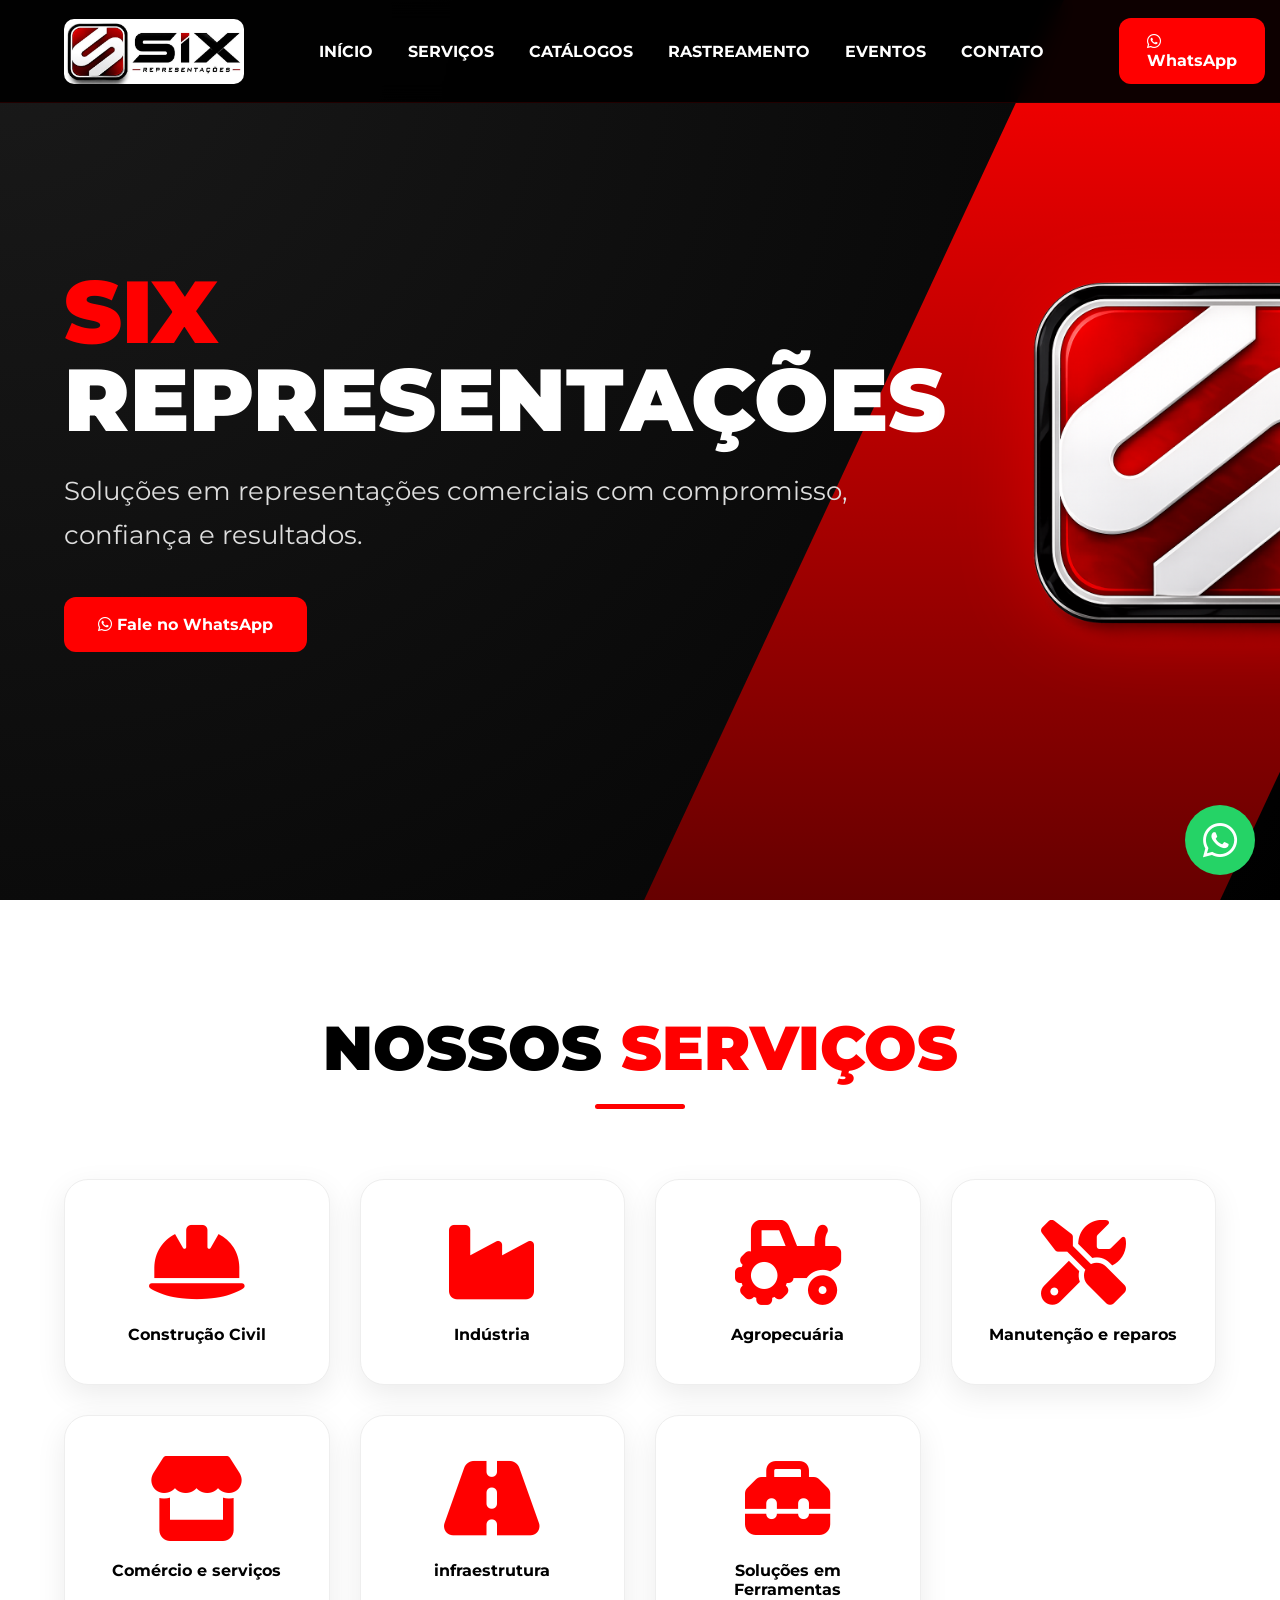
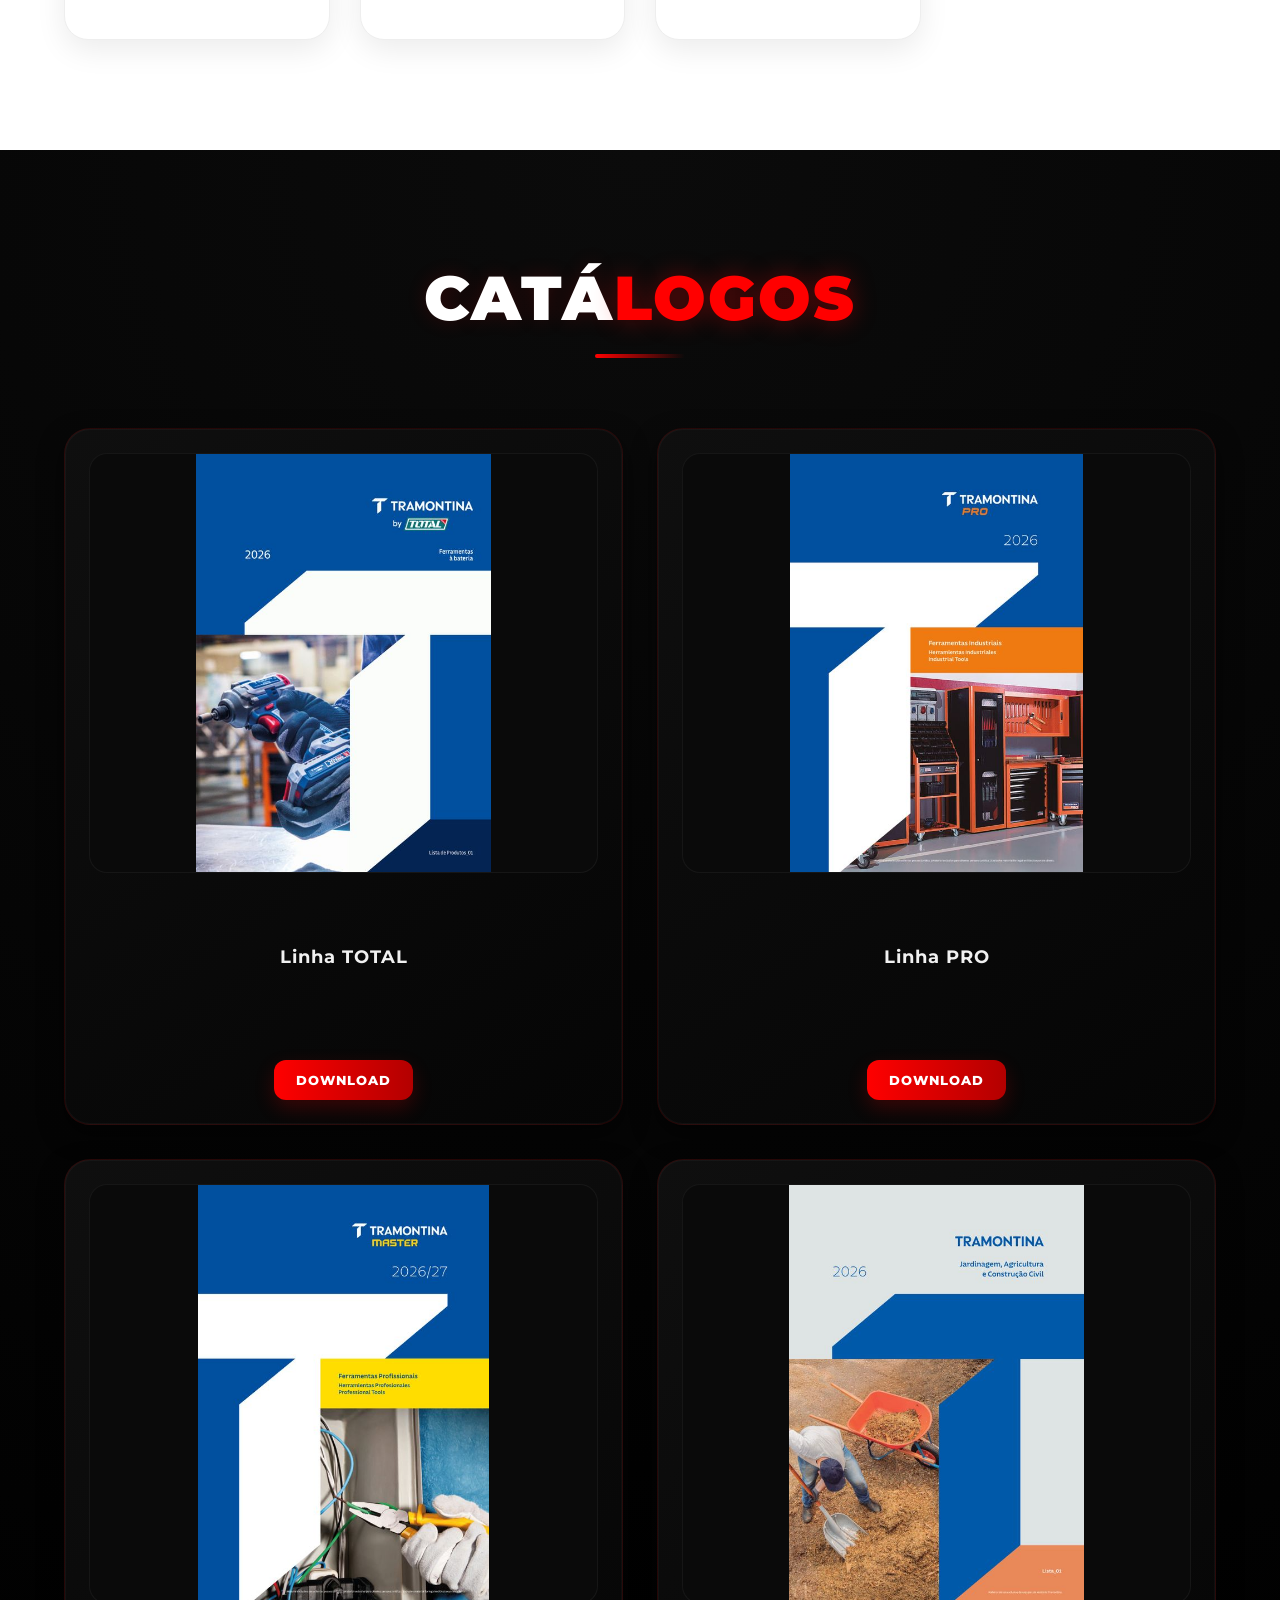
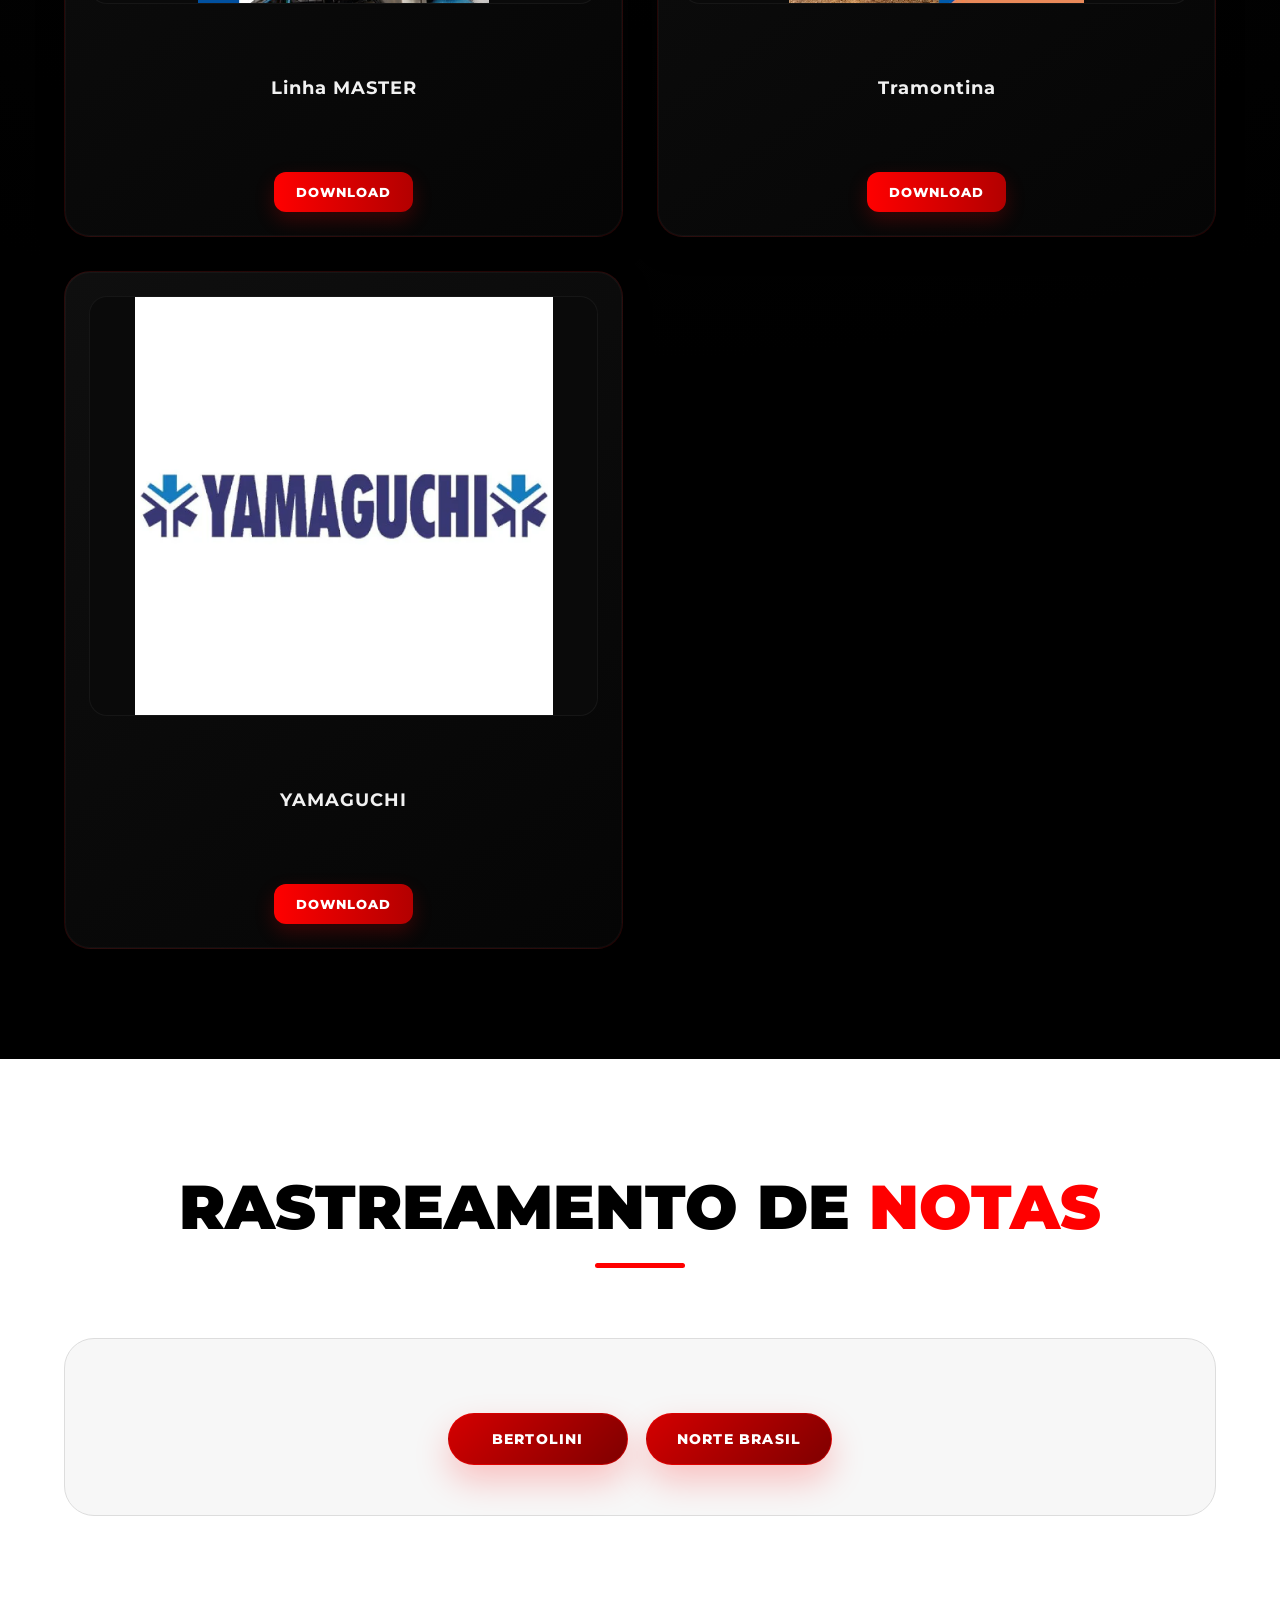
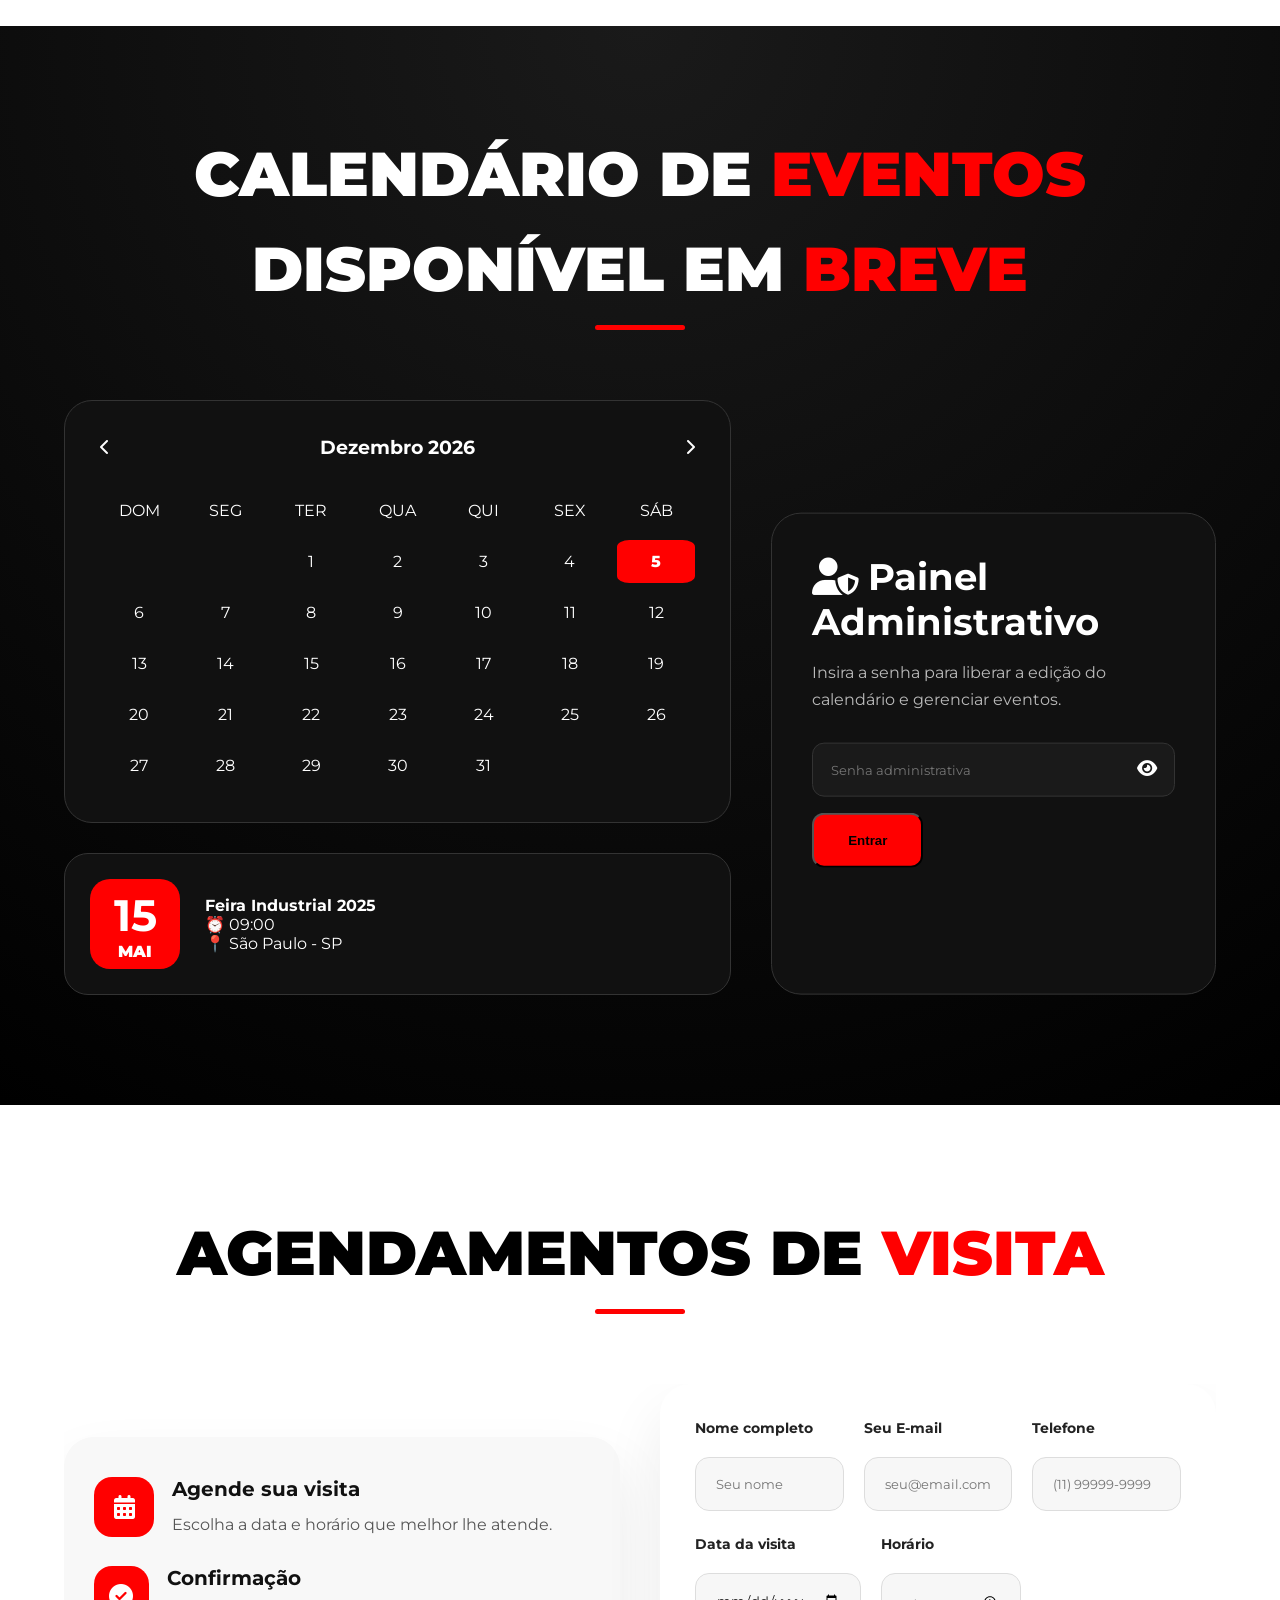
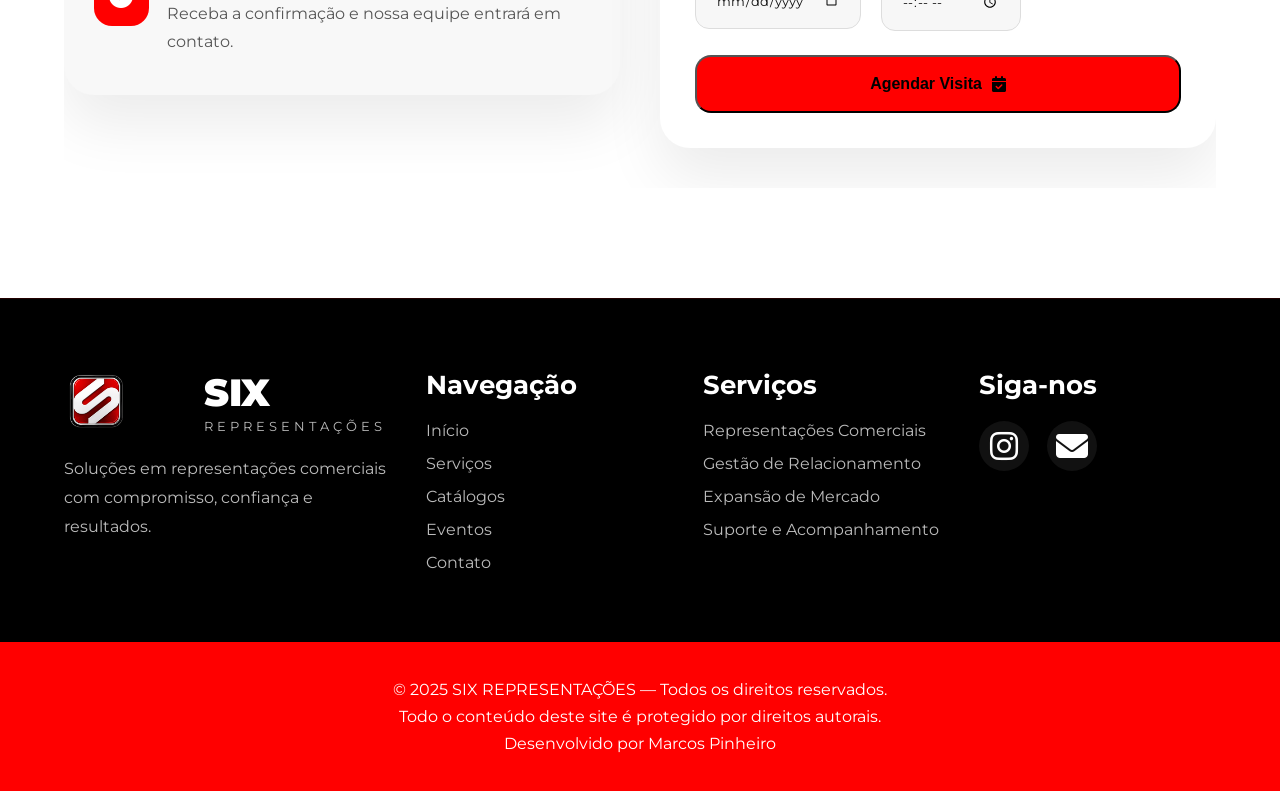
<file: index.html>
<!DOCTYPE html>
<html lang="pt-BR">
<head>

<meta charset="UTF-8">
<meta name="viewport" content="width=device-width, initial-scale=1.0">
<meta name="theme-color" content="#ff0000">
<link rel="manifest" href="manifest.json">
<link rel="shortcut icon" href="favicon/favicon.ico" type="image/x-icon">

<link rel="stylesheet" href="css/style.css">

<title>SIX Representações</title>

<link rel="preconnect" href="https://fonts.googleapis.com">
<link rel="preconnect" href="https://fonts.gstatic.com" crossorigin>

<link href="https://fonts.googleapis.com/css2?family=Montserrat:wght@300;400;500;600;700;800;900&display=swap" rel="stylesheet">

<link rel="stylesheet" href="https://cdnjs.cloudflare.com/ajax/libs/font-awesome/6.5.1/css/all.min.css">

<style>



</style>
</head>

<body>
  
  <!-- HEADER -->
  
  <header>

    <div class="container navbar" display="flex" align-items="center" justify-content="space-evebly">
  
      <div class="logo">
      <img src="favicon/logo.jpeg" alt="">

      <nav id="mobile-menu">
  
      <a href="#">Início</a>
      <a href="#servicos">Serviços</a>
      <a href="#catalogos">Catálogos</a>
      <a href="#rastreamento">Rastreamento</a>
      <a href="#eventos">Eventos</a>
      <a href="#contato">Contato</a>
  
      </nav>

        <a href="https://wa.me/559691833600" class="btn-whatsapp" target="_blank" rel="noopener noreferrer"><i class="fab fa-whatsapp"></i>WhatsApp</a>

        <div class="menu-toggle" id="menu-toggle">
          <span></span>
          <span></span>
          <span></span>
        </div>

    </div>
  </header>

<!-- HERO -->

<section class="hero">
  
<div class="container hero-content">

<div class="hero-text">

<h2>
<span>SIX</span><br>
REPRESENTAÇÕES
</h2>

<p>
Soluções em representações comerciais com compromisso,
confiança e resultados.
</p>

<div class="hero-buttons">

<a href="https://wa.me/559691833600"
   class="btn-primary"
   target="_blank">
<i class="fab fa-whatsapp"></i>
Fale no WhatsApp
</a>

<button id="installButton" class="btn-secondary" style="display:none;">
Instalar app
</button>

</div>

</div>

<div class="hero-logo">
<img src="logo.png" alt="">
</div>

</div>

</section>

<!-- SERVIÇOS -->

<section class="white-section" id="servicos">

<div class="container">

<div class="section-title">
<h3>Nossos <span>Serviços</span></h3>
<div class="divider"></div>
</div>

<div class="services-grid">

<div class="card">
<div class="icon">
<i class="fas fa-hard-hat"></i> <!-- Capacete de obra -->
</div>
<h4>Construção Civil</h4>
</div>

<div class="card">
<div class="icon">
<i class="fas fa-industry"></i> <!-- Fábrica -->
</div>
<h4>Indústria</h4>
</div>

<div class="card">
<div class="icon">
<i class="fas fa-tractor"></i> <!-- Trator -->
</div>
<h4>Agropecuária</h4>
</div>

<div class="card">
<div class="icon">
<i class="fas fa-tools"></i> <!-- Ferramentas de manutenção -->
</div>
<h4>Manutenção e reparos</h4>
</div>

<div class="card">
<div class="icon">
<i class="fas fa-store"></i> <!-- Serviços -->
</div>
<h4>Comércio e serviços</h4>
</div>


<div class="card">
<div class="icon">
<i class="fas fa-road"></i> <!-- infraestrutura -->
</div>
<h4>infraestrutura</h4>
</div>

<div class="card">
<div class="icon">
<i class="fas fa-toolbox"></i> <!-- Soluções em ferramentas -->
</div>
<h4>Soluções em Ferramentas</h4>
</div>

</div>

</div>

</section>

<!-- CATÁLOGOS -->

<section class="dark-section" id="catalogos">
  
  <div class="container">
    
    <div class="section-title">
      <h3>Catá<span>logos</span></h3>
      <div class="divider"></div>
    </div>
    <div class="services-grid">
      
      <div class="card">
        <div class="icon">
          <img src="IMAGENS CATÁLOGOS FERRAMENTAS/medium_Capa_catalogo_Tramontina_by_TOTAL_9af76dc801.jpg" alt="">
        </div>
        <br>
        <p>Linha TOTAL</p>
        <br>
        <br>
        <a href="PDFs  CATALAGOS FERRAMENTAS/TOTAL_Lista_de_Produtos_2026_9c2277c222.pdf" style="color: black;" target="_blank">Download</a>
      </div>
      
      <div class="card">
        <div class="icon">
          <img src="IMAGENS CATÁLOGOS FERRAMENTAS/medium_Catalogo_PRO_2024_25_001_90e7bab8c7.jpg" alt="" srcset="">
        </div>
        <br>
        <p>Linha PRO</p>
        <br>
        <br>
        <a href="PDFs  CATALAGOS FERRAMENTAS/Tramontina_PRO_Ferramentas_Industriais_para_Manutencao_Industrial_e_Automotiva_0b17cb6d6e.pdf" style="color: black;" target="_blank">Download</a>
      </div>
      
      <div class="card">
        <div class="icon">
          <img src="IMAGENS CATÁLOGOS FERRAMENTAS/medium_Catalogo_Tecnico_MASTER_2024_25_001_1c4eb45f38.jpg" alt="" srcset="">
        </div>
        <br>
        <p>Linha MASTER</p>
        <br>
        <a href="PDFs  CATALAGOS FERRAMENTAS/Tramontina_Master.pdf"  style="color: black;" target="_blank">Download</a>
      </div>
      
      <div class="card">
        <div class="icon">
          <img src="IMAGENS CATÁLOGOS FERRAMENTAS/medium_Ferramentas_utilidades_e_equipamentos_para_jardinagem_agricultura_e_construcao_civil_21a8fa6f31.jpg" alt="" srcset="">
        </div>
        <br>
        <p>Tramontina</p>
        <br>
        <a href="PDFs  CATALAGOS FERRAMENTAS/Ferramentas_utilidades_e_equipamentos_para_jardinagem_agricultura_e_construcao_civil_526d62ff76.pdf" style="color: black;" target="_blank">Download</a>
      </div>
      <div class="card">
        <div class="icon">
          <img src="IMAGENS CATÁLOGOS FERRAMENTAS/yamaguchi-600x600.jpg.webp" alt="" srcset="">
        </div>
        <br>
        <p>YAMAGUCHI</p>
        <br>
        <a href="PDFs  CATALAGOS FERRAMENTAS/Catalogo Yamaguchi 2025.pdf" style="color: black;" target="_blank">Download</a>
      </div>
      
    </div>
    
  </div>
  
</section>

<!-- RASTREAMENTO -->

<section class="white-section" id="rastreamento">
  
  <div class="container">
    
    <div class="section-title">
      <h3>Rastreamento de <span>Notas</span></h3>
      <div class="divider"></div>
    </div>
    
    <div class="tracking-box">

      <div class="rastreamento-links">
        <a class="marca premium" href="https://www.tbl.com.br/RastreamentoCarga#" target="_blank" rel="noopener noreferrer">Bertolini</a>
        <a class="marca premium" href="https://ssw.inf.br/2/rastreamento_dest?pwd=2&" target="_blank" rel="noopener noreferrer">Norte Brasil</a>
      </div>

    </div>

</div>

</section>

<!-- EVENTOS + ADMIN -->

<section class="dark-section" id="eventos">

<div class="container">

<div class="section-title">
<h3>Calendário  de <span>Eventos</span></h3>
<br>
<h3>Disponível em <span>Breve</span></h3>
<div class="divider"></div>
</div>

<div class="event-admin-wrapper">

<!-- CALENDÁRIO -->

<div>

<div class="calendar">

<div class="calendar-header">

<span id="prevMonth" style="cursor:pointer;">
<i class="fas fa-chevron-left"></i>
</span>

<h3 id="calendarTitle">Junho 2026</h3>

<span id="nextMonth" style="cursor:pointer;">
<i class="fas fa-chevron-right"></i>
</span>

</div>

<div class="calendar-grid">

<div>DOM</div>
<div>SEG</div>
<div>TER</div>
<div>QUA</div>
<div>QUI</div>
<div>SEX</div>
<div>SÁB</div>

<div id="calendarDays"></div>

</div>

</div>

<div class="event-list" id="event-list">

<div class="event-card">

<div class="event-date">
<strong>15</strong>
<span>MAI</span>
</div>

<div>
<h4>Feira Industrial 2025</h4>
<p>⏰ 09:00 - 18:00</p>
<p>📍 São Paulo - SP</p>
</div>

</div>

</div>

</div>

<!-- ADMIN -->

<div class="admin-box">

<h3>
<i class="fas fa-user-shield"></i>
Painel Administrativo
</h3>

<p>
Insira a senha para liberar a edição do calendário e gerenciar eventos.
</p>

<div class="admin-login">
  <div class="password-field">
    <input type="password" id="adminPassword" placeholder="Senha administrativa">
    <button type="button" class="password-toggle" id="togglePassword" aria-label="Mostrar senha">
      <i class="fas fa-eye"></i>
    </button>
  </div>
  <div class="admin-login-actions">
    <button type="button" class="btn-primary" id="loginButton">Entrar</button>
    <button type="button" class="btn-secondary" id="logoutButton" style="display:none;">Sair</button>
  </div>
  <p id="loginMessage" class="admin-message"></p>
</div>

<form id="eventForm" style="display:none;">

<input type="text" id="eventTitle" placeholder="Nome do evento" required>

<input type="date" id="eventDate" required>

<input type="time" id="eventTime" required>

<input type="text" id="eventLocation" placeholder="Local do evento" required>

<div class="admin-form-actions">
  <button type="submit" class="btn-primary" id="saveEventButton">
    <i class="fas fa-plus"></i>
    Adicionar Evento
  </button>
  <button type="button" class="btn-secondary" id="cancelEditButton" style="display:none;">Cancelar</button>
</div>

</form>

</div>

</div>

</div>

</section>
<!--AGENDAMENTO DE VISITAS-->
<section class="white-section" id="agendamentos">
  <div class="container">
    <div class="section-title">
      <h3>Agendamentos de <span>Visita</span></h3>
      <div class="divider"></div>
    </div>

    <div class="booking-wrapper">
      <div class="booking-info-panel">
        <div class="info-item">
          <div class="info-icon"><i class="fas fa-calendar-alt"></i></div>
          <div>
            <h4>Agende sua visita</h4>
            <p>Escolha a data e horário que melhor lhe atende.</p>
          </div>
        </div>

        <div class="info-item">
          <div class="info-icon"><i class="fas fa-check-circle"></i></div>
          <div>
            <h4>Confirmação</h4>
            <p>Receba a confirmação e nossa equipe entrará em contato.</p>
          </div>
        </div>
      </div>

      <form id="visitForm" class="booking-form">
        <div class="booking-fields-row">
          <div class="form-row">
            <label for="visitName">Nome completo</label>
            <input type="text" id="visitName" placeholder="Seu nome" required>
          </div>

          <div class="form-row">
            <label for="visitEmail"> Seu E-mail</label>
            <input type="email" id="visitEmail" placeholder="seu@email.com" required>
          </div>

          <div class="form-row">
            <label for="visitPhone">Telefone</label>
            <input type="tel" id="visitPhone" placeholder="(11) 99999-9999" required>
          </div>
        </div>

        <div class="booking-fields-row">
          <div class="form-row">
            <label for="visitDate">Data da visita</label>
            <input type="date" id="visitDate" required>
          </div>

          <div class="form-row">
            <label for="visitTime">Horário</label>
            <input type="time" id="visitTime" required>
          </div>
        </div>

        <button type="submit" class="btn-primary booking-submit">
          Agendar Visita
          <i class="fas fa-calendar-check"></i>
        </button>
      </form>
      <div id="visitList"></div>
    </div>
  </div>
</section>

<!-- FOOTER -->

<footer id="contato">

<div class="container footer-content">

<div>

<div class="logo">
<img src="logo.png" alt="">
<div class="logo-text">
<h1>SIX</h1>
<span>REPRESENTAÇÕES</span>
</div>
</div>

<p style="margin-top:20px;color:#bbb;line-height:1.8;">
Soluções em representações comerciais com compromisso,
confiança e resultados.
</p>

</div>

<div>

<h5>Navegação</h5>

<ul>
<li>Início</li>
<li>Serviços</li>
<li>Catálogos</li>
<li>Eventos</li>
<li>Contato</li>
</ul>

</div>

<div>

<h5>Serviços</h5>

<ul>
<li>Representações Comerciais</li>
<li>Gestão de Relacionamento</li>
<li>Expansão de Mercado</li>
<li>Suporte e Acompanhamento</li>
</ul>

</div>

<div>

<h5>Siga-nos</h5>

<div class="social-icons">

<a href="https://www.instagram.com/six_oficial27/"
   target="_blank">
   <i class="fab fa-instagram"></i>

<a href="mailto:sixrepresenta27@gmail.com"
   target="_blank">
<i class="fas fa-envelope"></i>
</a>

</div>

</div>

</div>

<div class="copyright">

<p>
© 2025 SIX REPRESENTAÇÕES — <a href="todos-direitos-reservados.html" target="_blank">Todos os direitos reservados</a>.
</p>

<p>
Todo o conteúdo deste site é protegido por direitos autorais.
</p>

<p>
Desenvolvido por 
<a href="https://wa.me/5591982397142" target="_blank">
Marcos Pinheiro
</a>
</p>

</div>

</footer>

<a href="https://wa.me/559691833600" class="whatsapp-float" target="_blank" rel="noopener noreferrer">
<i class="fab fa-whatsapp"></i>
</a>

<script>

/* MENU MOBILE */

const menuToggle = document.getElementById('menu-toggle');
const mobileMenu = document.getElementById('mobile-menu');

menuToggle.addEventListener('click', () => {

  menuToggle.classList.toggle('active');
  mobileMenu.classList.toggle('active');

});

/* EVENTOS */

const ADMIN_PASSWORD = '1234';
const storageKeyEvents = 'sixRepresentacoesEventos';
const months = [
  'JAN','FEV','MAR','ABR','MAI','JUN',
  'JUL','AGO','SET','OUT','NOV','DEZ'
];

const eventList = document.getElementById('event-list');
const eventForm = document.getElementById('eventForm');
const adminPasswordInput = document.getElementById('adminPassword');
const togglePasswordButton = document.getElementById('togglePassword');
const loginButton = document.getElementById('loginButton');
const logoutButton = document.getElementById('logoutButton');
const loginMessage = document.getElementById('loginMessage');
const saveEventButton = document.getElementById('saveEventButton');
const cancelEditButton = document.getElementById('cancelEditButton');

const visitForm = document.getElementById('visitForm');
const visitNameInput = document.getElementById('visitName');
const visitEmailInput = document.getElementById('visitEmail');
const visitPhoneInput = document.getElementById('visitPhone');
const visitDateInput = document.getElementById('visitDate');
const visitTimeInput = document.getElementById('visitTime');
const visitList = document.getElementById('visitList');
const visitStorageKey = 'sixRepresentacoesAgendamentos';
const whatsappPhone = '559691833600';
const installButton = document.getElementById('installButton');

// Calendário dinâmico
const calendarTitle = document.getElementById('calendarTitle');
const calendarDays = document.getElementById('calendarDays');
const prevMonthBtn = document.getElementById('prevMonth');
const nextMonthBtn = document.getElementById('nextMonth');

let currentCalendarDate = new Date();
let deferredPrompt = null;

let events = [];
let visits = [];
let editIndex = null;
let isAdmin = false;

function generateCalendarDays() {
  calendarDays.innerHTML = '';
  
  const year = currentCalendarDate.getFullYear();
  const month = currentCalendarDate.getMonth();
  
  const monthNames = ['Janeiro','Fevereiro','Março','Abril','Maio','Junho',
                      'Julho','Agosto','Setembro','Outubro','Novembro','Dezembro'];
  calendarTitle.textContent = `${monthNames[month]} ${year}`;
  
  const firstDay = new Date(year, month, 1).getDay();
  const daysInMonth = new Date(year, month + 1, 0).getDate();
  
  for (let i = 0; i < firstDay; i++) {
    const emptyDiv = document.createElement('div');
    calendarDays.appendChild(emptyDiv);
  }
  
  const today = new Date();
  for (let day = 1; day <= daysInMonth; day++) {
    const dayDiv = document.createElement('div');
    dayDiv.textContent = day;
    dayDiv.style.cursor = 'pointer';
    
    if (year === today.getFullYear() && month === today.getMonth() && day === today.getDate()) {
      dayDiv.className = 'active-day';
    }
    
    calendarDays.appendChild(dayDiv);
  }
}

prevMonthBtn.addEventListener('click', () => {
  currentCalendarDate.setMonth(currentCalendarDate.getMonth() - 1);
  generateCalendarDays();
});

nextMonthBtn.addEventListener('click', () => {
  currentCalendarDate.setMonth(currentCalendarDate.getMonth() + 1);
  generateCalendarDays();
});

function formatEventDate(dateString) {
  const dateObj = new Date(dateString);
  return {
    day: dateObj.getDate(),
    month: months[dateObj.getMonth()] || ''
  };
}

function saveEvents() {
  try {
    localStorage.setItem(storageKeyEvents, JSON.stringify(events));
  } catch (error) {
    console.error('Erro ao salvar eventos no localStorage:', error);
  }
}

function loadEvents() {
  events = [];
  const stored = localStorage.getItem(storageKeyEvents);
  if (stored) {
    try {
      const parsed = JSON.parse(stored);
      if (Array.isArray(parsed)) {
        events = parsed;
      }
    } catch (error) {
      console.error('Erro ao carregar eventos do localStorage:', error);
      events = [];
    }
  }

  if (!events.length) {
    events = [
      {
        title: 'Feira Industrial 2025',
        date: '2025-05-15',
        time: '09:00',
        location: 'São Paulo - SP'
      }
    ];
    saveEvents();
  }

  renderEvents();
}

function setAdminMode(enabled) {
  isAdmin = enabled;
  eventForm.style.display = enabled ? 'flex' : 'none';
  logoutButton.style.display = enabled ? 'inline-block' : 'none';
  loginButton.style.display = enabled ? 'none' : 'inline-block';
  adminPasswordInput.style.display = enabled ? 'none' : 'block';
  adminPasswordInput.value = '';
  cancelEdit();
  loginMessage.textContent = enabled ? 'Acesso autorizado. Agora você pode gerenciar eventos.' : 'Painel bloqueado. Insira a senha.';
  loginMessage.style.color = enabled ? '#fff' : '#bbb';
  renderEvents();
}

function renderEvents() {
  eventList.innerHTML = '';

  if (!events.length) {
    eventList.innerHTML = '<p style="color:#bbb;">Nenhum evento cadastrado.</p>';
    return;
  }

  events.forEach((event, index) => {
    const { day, month } = formatEventDate(event.date);
    const card = document.createElement('div');
    card.className = 'event-card';
    card.innerHTML = `
      <div class="event-date">
        <strong>${day}</strong>
        <span>${month}</span>
      </div>
      <div>
        <h4>${event.title}</h4>
        <p>⏰ ${event.time}</p>
        <p>📍 ${event.location}</p>
      </div>
    `;

    if (isAdmin) {
      const actions = document.createElement('div');
      actions.className = 'event-actions';
      actions.innerHTML = `
        <button type="button" class="btn-secondary edit-btn" data-index="${index}">Editar</button>
        <button type="button" class="btn-secondary delete-btn" data-index="${index}">Excluir</button>
      `;
      card.appendChild(actions);
    }

    eventList.appendChild(card);
  });

  attachActionListeners();
}

function attachActionListeners() {
  eventList.querySelectorAll('.edit-btn').forEach(button => {
    button.addEventListener('click', () => startEdit(parseInt(button.dataset.index, 10)));
  });

  eventList.querySelectorAll('.delete-btn').forEach(button => {
    button.addEventListener('click', () => deleteEvent(parseInt(button.dataset.index, 10)));
  });
}

function startEdit(index) {
  editIndex = index;
  const event = events[index];

  document.getElementById('eventTitle').value = event.title;
  document.getElementById('eventDate').value = event.date;
  document.getElementById('eventTime').value = event.time;
  document.getElementById('eventLocation').value = event.location;

  saveEventButton.innerHTML = '<i class="fas fa-save"></i> Salvar evento';
  cancelEditButton.style.display = 'inline-block';
  loginMessage.textContent = 'Editando evento. Faça as alterações e clique em salvar.';
  loginMessage.style.color = '#fff';
}

function cancelEdit() {
  editIndex = null;
  eventForm.reset();
  saveEventButton.innerHTML = '<i class="fas fa-plus"></i> Adicionar Evento';
  cancelEditButton.style.display = 'none';
}

function deleteEvent(index) {
  if (!confirm('Deseja realmente excluir este evento?')) {
    return;
  }

  events.splice(index, 1);
  saveEvents();
  renderEvents();
  loginMessage.textContent = 'Evento excluído com sucesso.';
  loginMessage.style.color = '#fff';
}

function handleEventSubmit(e) {
  e.preventDefault();

  const title = document.getElementById('eventTitle').value.trim();
  const date = document.getElementById('eventDate').value;
  const time = document.getElementById('eventTime').value;
  const location = document.getElementById('eventLocation').value.trim();

  if (!title || !date || !time || !location) {
    loginMessage.textContent = 'Preencha todos os campos antes de salvar.';
    loginMessage.style.color = '#ffb3b3';
    return;
  }

  const eventData = { title, date, time, location };

  if (editIndex !== null) {
    events[editIndex] = eventData;
    loginMessage.textContent = 'Evento atualizado com sucesso.';
  } else {
    events.push(eventData);
    loginMessage.textContent = 'Evento adicionado com sucesso.';
  }

  saveEvents();
  renderEvents();
  cancelEdit();
  loginMessage.style.color = '#b5ffb5';
}

/* AGENDAMENTOS */
/* AGENDAMENTOS */

function handleLogin() {
  const password = adminPasswordInput.value.trim();

  if (password === ADMIN_PASSWORD) {
    setAdminMode(true);
    loginMessage.style.color = '#b5ffb5';
  } else {
    loginMessage.textContent = 'Senha incorreta. Tente novamente.';
    loginMessage.style.color = '#ff9999';
  }
}

function togglePasswordVisibility() {
  const isPassword = adminPasswordInput.type === 'password';
  adminPasswordInput.type = isPassword ? 'text' : 'password';
  togglePasswordButton.innerHTML = isPassword ? '<i class="fas fa-eye-slash"></i>' : '<i class="fas fa-eye"></i>';
  togglePasswordButton.setAttribute('aria-label', isPassword ? 'Ocultar senha' : 'Mostrar senha');
}

loginButton.addEventListener('click', handleLogin);
logoutButton.addEventListener('click', () => setAdminMode(false));
togglePasswordButton.addEventListener('click', togglePasswordVisibility);
cancelEditButton.addEventListener('click', cancelEdit);
eventForm.addEventListener('submit', handleEventSubmit);

window.addEventListener('beforeinstallprompt', (e) => {
  e.preventDefault();
  deferredPrompt = e;
  installButton.style.display = 'inline-flex';
});

installButton.addEventListener('click', async () => {
  if (!deferredPrompt) return;
  deferredPrompt.prompt();
  const choiceResult = await deferredPrompt.userChoice;
  if (choiceResult.outcome === 'accepted') {
    installButton.style.display = 'none';
  }
  deferredPrompt = null;
});

window.addEventListener('appinstalled', () => {
  installButton.style.display = 'none';
  console.log('PWA instalado.');
});

generateCalendarDays();
loadEvents();

if ('serviceWorker' in navigator) {
  window.addEventListener('load', () => {
    navigator.serviceWorker.register('service-worker.js')
      .then(reg => console.log('Service Worker registrado:', reg.scope))
      .catch(err => console.error('Falha ao registrar Service Worker:', err));
  });
}


visitForm.addEventListener('submit', function (e) {
  e.preventDefault();

  const name = visitNameInput.value.trim();
  const email = visitEmailInput.value.trim();
  const phone = visitPhoneInput.value.trim();
  const date = visitDateInput.value;
  const time = visitTimeInput.value;

  if (!name || !email || !phone || !date || !time) {
    alert('Preencha todos os campos');
    return;
  }

  const message =
`📅 Novo Agendamento

Nome: ${name}
Email: ${email}
Telefone: ${phone}
Data: ${date}
Hora: ${time}`;

  const url = `https://wa.me/559691833600?text=${encodeURIComponent(message)}`;

  window.open(url, '_blank');

  visitForm.reset();
});

</script>

</body>
</html>
</file>
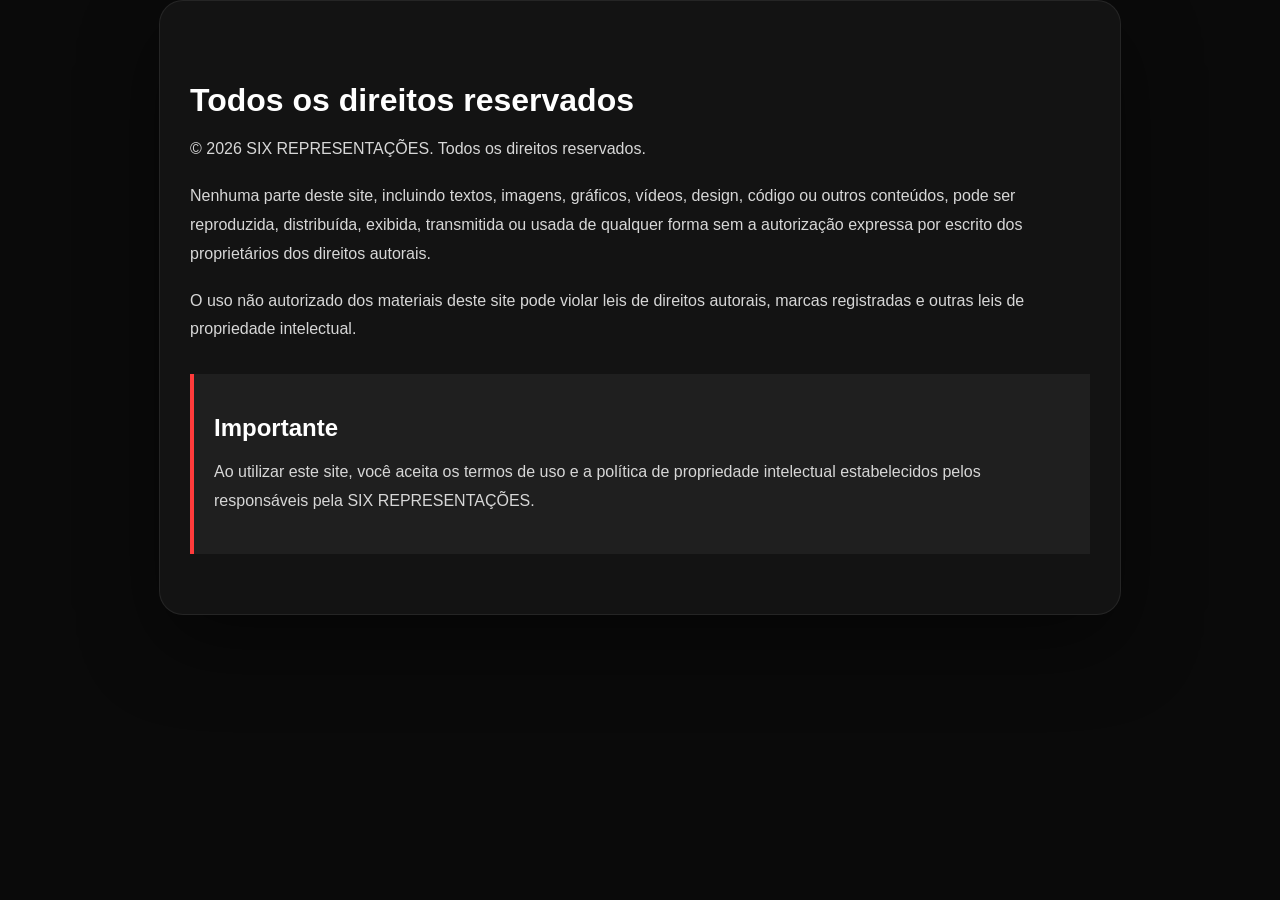
<file: todos-direitos-reservados.html>
<!DOCTYPE html>
<html lang="pt-BR">
<head>
  <meta charset="UTF-8">
  <meta name="viewport" content="width=device-width, initial-scale=1.0">
  <title>Todos os Direitos Reservados</title>
  <link rel="stylesheet" href="css/todos-direitos-reservados.css">
</head>
<body>
  <main class="container-reserved">
    <h1>Todos os direitos reservados</h1>
    <p>© 2026 SIX REPRESENTAÇÕES. Todos os direitos reservados.</p>
    <p>Nenhuma parte deste site, incluindo textos, imagens, gráficos, vídeos, design, código ou outros conteúdos, pode ser reproduzida, distribuída, exibida, transmitida ou usada de qualquer forma sem a autorização expressa por escrito dos proprietários dos direitos autorais.</p>
    <p>O uso não autorizado dos materiais deste site pode violar leis de direitos autorais, marcas registradas e outras leis de propriedade intelectual.</p>
    <div class="note">
      <h2>Importante</h2>
      <p>Ao utilizar este site, você aceita os termos de uso e a política de propriedade intelectual estabelecidos pelos responsáveis pela SIX REPRESENTAÇÕES.</p>
    </div>
  </main>
</body>
</html>
</file>
<file: css/style.css>
/* ===================================== */
/* CORREÇÃO EVENTOS E AGENDAMENTOS */
/* ===================================== */

.event-admin-wrapper,
.booking-wrapper{
  width:100%;
  overflow:hidden;
}

.calendar,
.admin-box,
.booking-form,
.booking-info-panel{
  width:100%;
  max-width:100%;
  overflow:hidden;
  box-sizing:border-box;
}

.calendar-grid{
  width:100%;
  overflow-x:auto;
}

.calendar-grid div{
  min-width:0;
  word-break:break-word;
}

.booking-form input,
.booking-form select,
.booking-form textarea,
.booking-form button{
  width:100%;
  max-width:100%;
  box-sizing:border-box;
}

.booking-fields-row{
  width:100%;
}

.event-card{
  width:100%;
  max-width:100%;
  overflow:hidden;
  flex-wrap:wrap;
}

.event-date{
  flex-shrink:0;
}

/* MOBILE */
@media (max-width: 768px){

  .event-admin-wrapper,
  .booking-wrapper{
    grid-template-columns:1fr;
    gap:20px;
  }

  .calendar,
  .admin-box,
  .booking-form,
  .booking-info-panel{
    padding:20px;
  }

  .calendar-grid{
    gap:4px;
  }

  .calendar-grid div{
    padding:8px 4px;
    font-size:12px;
  }

  .event-card{
    flex-direction:column;
    text-align:center;
  }

  .event-date{
    width:70px;
    height:70px;
  }

  .event-date strong{
    font-size:30px;
  }

  .booking-fields-row{
    grid-template-columns:1fr;
  }
}

/* ===================================== */
/* RESET */
/* ===================================== */

*{
  margin:0;
  padding:0;
  box-sizing:border-box;
  scroll-behavior:smooth;
}

body{
  font-family:'Montserrat',sans-serif;
  background:#000;
  color:#fff;
  overflow-x:hidden;
}

a{
  text-decoration:none;
  color:inherit;
}

.container{
  width:90%;
  max-width:1400px;
  margin:auto;
}

/* ===================================== */
/* HEADER */
/* ===================================== */

header{
  position:fixed;
  width:100%;
  top:0;
  left:0;
  z-index:1000;
  background:rgba(0,0,0,.95);
  backdrop-filter:blur(10px);
  border-bottom:1px solid #220000;
}

.navbar{
  display:flex;
  align-items:center;
  justify-content:space-evenly;
  padding:18px 0;
}

.logo{
  display:flex;
  align-items:center;
  gap:75px;
}

.logo img{
  height:65px;
  border-radius: 10px;
}

.logo-text h1{
  font-size:38px;
  font-weight:900;
}

.logo-text span{
  font-size:13px;
  letter-spacing:4px;
  color:#bbb;
}

nav{
  display:flex;
  align-items:center;
  gap:35px;
}

nav a{
  font-size:16px;
  text-transform:uppercase;
  font-weight:700;
  transition:.3s;
}

nav a:hover{
  color:red;
}

.btn-whatsapp{
  background:red;
  padding:14px 28px;
  border-radius:12px;
  font-weight:700;
  transition:.3s;
}

.btn-whatsapp:hover{
  background:#c40000;
}

/* ===================================== */
/* MENU MOBILE */
/* ===================================== */

.menu-toggle{
  width:50px;
  height:50px;
  display:none;
  flex-direction:column;
  justify-content:center;
  align-items:center;
  gap:6px;
  cursor:pointer;
}

.menu-toggle span{
  width:30px;
  height:3px;
  background:white;
  border-radius:999px;
  transition:.3s;
}

.menu-toggle.active span:nth-child(1){
  transform:translateY(9px) rotate(45deg);
}

.menu-toggle.active span:nth-child(2){
  opacity:0;
}

.menu-toggle.active span:nth-child(3){
  transform:translateY(-9px) rotate(-45deg);
}

/* ===================================== */
/* HERO */
/* ===================================== */

.hero{
  min-height:100vh;
  display:flex;
  align-items:center;
  position:relative;
  overflow:hidden;
  padding-top:130px;
  background:radial-gradient(circle at top left,#1a1a1a,#000);
}

.hero::before{
  content:'';
  position:absolute;
  right:-150px;
  top:0;
  width:45%;
  height:100%;
  background:linear-gradient(180deg,red,#660000);
  transform:skewX(-25deg);
}

.hero-content{
  position:relative;
  z-index:2;
  display:grid;
  grid-template-columns:repeat(2,1fr);
  gap:50px;
  align-items:center;
}

.hero-text h2{
  font-size:88px;
  line-height:1;
  font-weight:900;
}

.hero-text h2 span{
  color:red;
}

.hero-text p{
  margin-top:25px;
  font-size:26px;
  line-height:1.7;
  color:#ddd;
}

.hero-buttons{
  display:flex;
  gap:20px;
  margin-top:40px;
  flex-wrap:wrap;
}

.btn-primary,
.btn-secondary{
  padding:18px 34px;
  border-radius:12px;
  font-weight:700;
  transition:.3s;
  display:inline-block;
}

.btn-primary{
  background:red;
}

.btn-primary:hover{
  background:#c40000;
}

.btn-secondary{
  border:2px solid white;
}

.btn-secondary:hover{
  background:white;
  color:black;
}

.hero-logo{
  display:flex;
  justify-content:center;
}

.hero-logo img{
  height:420px;
  filter:drop-shadow(0 0 40px rgba(255,0,0,.5));
}

/* ===================================== */
/* SECTION */
/* ===================================== */

section{
  padding:110px 0;
}

.white-section{
  background:white;
  color:black;
}

.dark-section{
  background:radial-gradient(circle at top,#1a1a1a,#000);
}

.section-title{
  text-align:center;
  margin-bottom:70px;
}

.section-title h3{
  font-size:62px;
  font-weight:900;
  text-transform:uppercase;
}

.section-title span{
  color:red;
}

.divider{
  width:90px;
  height:5px;
  background:red;
  margin:18px auto 0;
  border-radius:999px;
}

/* ===================================== */
/* CARDS */
/* ===================================== */

.services-grid{
  display:grid;
  grid-template-columns:repeat(4,1fr);
  gap:30px;
}

.card{
  background:white;
  border-radius:24px;
  padding:40px 30px;
  text-align:center;
  border:1px solid #eee;
  transition:.3s;
  box-shadow:0 10px 30px rgba(0,0,0,.08);
}

.card:hover{
  transform:translateY(-10px);
}



/* ===================================== */
/* CATÁLOGOS */
/* ===================================== */

.card{
  background:white;
  border-radius:24px;
  padding:40px 30px;
  text-align:center;
  border:1px solid #eee;
  transition:.3s;
  box-shadow:0 10px 30px rgba(0,0,0,.08);
  overflow:hidden;
}

.card .icon{
  font-size:85px;
  margin-bottom:20px;
  color:red;
  display:flex;
  justify-content:center;
  align-items:center;
  width:100%;
  overflow:hidden;
}

/* ===================================== */
/* CATÁLOGOS PREMIUM (ATUALIZADO) */
/* ===================================== */

#catalogos.dark-section{
  background:radial-gradient(circle at top,#0b0b0b,#000 70%);
}

/* título mais premium */
#catalogos .section-title h3{
  letter-spacing:2px;
  text-shadow:0 0 20px rgba(255,0,0,.15);
}

#catalogos .section-title span{
  color:red;
  text-shadow:0 0 25px rgba(255,0,0,.35);
}

#catalogos .divider{
  background:linear-gradient(90deg,red,transparent);
  height:4px;
}

/* GRID mais elegante */
#catalogos .services-grid{
  display:grid;
  grid-template-columns:repeat(2,minmax(0,1fr));
  gap:34px;
}

/* CARD PREMIUM (novo padrão) */
#catalogos .card{
  display:flex;
  flex-direction:column;
  align-items:center;
  justify-content:flex-start;
  gap:18px;
  background:linear-gradient(145deg,#0f0f0f,#050505);
  border:1px solid rgba(255,0,0,.12);
  border-radius:26px;
  padding:24px;
  text-align:center;
  position:relative;
  overflow:hidden;

  box-shadow:
    0 10px 25px rgba(0,0,0,.6),
    inset 0 0 0 1px rgba(255,255,255,.03);

  transition:.4s ease;
}




/* hover premium 3D */
#catalogos .card:hover{
  transform:translateY(-12px) scale(1.03);
  border-color:rgba(255,0,0,.35);
  box-shadow:
    0 20px 50px rgba(0,0,0,.8),
    0 0 25px rgba(255,0,0,.15);
}


/* imagem catálogo mais premium */
#catalogos .icon{
  height:420px;
  border-radius:18px;
  overflow:hidden;
  margin-bottom:18px;
  background:#0a0a0a;
  border:1px solid rgba(255,255,255,.05);
  display:flex;
  align-items:center;
  justify-content:center;
}

#catalogos .icon img{
  max-width:100%;
  max-height:100%;
  object-fit:contain;
  transition:.6s ease;
  display:block;
}

#catalogos .card:hover .icon img{
  transform:scale(1.08);
}

/* texto */
#catalogos .card p{
  font-size:18px;
  font-weight:700;
  letter-spacing:1px;
  color:#f1f1f1;
}

/* botão download premium */
#catalogos .card a{
  display:inline-block;
  margin-top:18px;
  padding:12px 22px;
  border-radius:12px;

  background:linear-gradient(90deg,red,#b30000);
  color:white !important;

  font-weight:800;
  letter-spacing:1px;
  text-transform:uppercase;
  font-size:13px;

  box-shadow:0 8px 20px rgba(255,0,0,.2);
  transition:.3s ease;
}

/* hover botão */
#catalogos .card a:hover{
  transform:translateY(-3px);
  box-shadow:0 12px 30px rgba(255,0,0,.35);
}

/* ===================================== */
/* RESPONSIVO CATÁLOGOS */
/* ===================================== */

@media(max-width:900px){
  #catalogos .services-grid{
    grid-template-columns:1fr;
  }
}

@media(max-width:600px){
  #catalogos .services-grid{
    grid-template-columns:1fr;
  }

  #catalogos .icon{
    height:320px;
  }
}

/* ===================================== */
/* TRACKING */
/* ===================================== */

.tracking-box{
  background:#f7f7f7;
  padding:50px;
  border-radius:30px;
  text-align:center;
  border:1px solid #ddd;
}

.tracking-icon{
  font-size:81px;
  color:red;
  margin-bottom:25px;
}

.tracking-form{
  display:flex;
  gap:20px;
  justify-content:center;
  flex-wrap:wrap;
  margin-top:30px;
}

.tracking-form input{
  width:500px;
  max-width:100%;
  padding:18px;
  border-radius:12px;
  border:1px solid #ccc;
  font-family:inherit;
}

.rastreamento-links{
  display:flex;
  flex-wrap:wrap;
  justify-content:center;
  gap:18px;
  margin-top:24px;
}

.marca{
  display:inline-flex;
  align-items:center;
  justify-content:center;
  min-width:180px;
  padding:16px 30px;
  border-radius:999px;
  border:1px solid rgba(255,255,255,.12);
  background:linear-gradient(120deg,#da1212,#b30000);
  color:#fff;
  font-weight:800;
  font-size:14px;
  text-transform:uppercase;
  letter-spacing:1.2px;
  text-decoration:none;
  box-shadow:0 14px 28px rgba(255,0,0,.22);
  transition:transform .25s ease, box-shadow .25s ease, background .25s ease, filter .25s ease;
}

.marca:hover{
  transform:translateY(-2px);
  box-shadow:0 20px 36px rgba(255,0,0,.28);
  background:linear-gradient(120deg,#ff1f1f,#c40000);
}

.marca.premium{
  position:relative;
  border:1px solid rgba(255,0,0,.45);
  background:linear-gradient(135deg,#d40000,#7f0000);
  color:#fff;
  box-shadow:0 16px 35px rgba(255,0,0,.22);
}

.marca.premium:hover{
  transform:translateY(-2px);
  box-shadow:0 22px 45px rgba(255,0,0,.32);
  background:linear-gradient(135deg,#ff1f1f,#940000);
}

/* ===================================== */
/* EVENTOS + ADMIN */
/* ===================================== */

.event-admin-wrapper{
  display:grid;
  grid-template-columns:1.5fr 1fr;
  gap:40px;
  align-items:start;
}

.calendar{
  background:#111;
  border:1px solid #333;
  border-radius:28px;
  padding:35px;
}

.calendar-header{
  display:flex;
  justify-content:space-between;
  align-items:center;
  margin-bottom:30px;
}

.calendar-grid{
  display:grid;
  grid-template-columns:repeat(7,1fr);
  gap:8px;
  text-align:center;
}

#calendarDays{
  display:contents;
}

.calendar-grid div{
  padding:12px;
  border-radius:16%;
}

.active-day{
  background:red;
  font-weight:800;
}

.event-list{
  display:flex;
  flex-direction:column;
  gap:20px;
  margin-top:30px;
}

.event-card{
  background:#111;
  border:1px solid #333;
  border-radius:24px;
  padding:25px;
  display:flex;
  gap:25px;
  align-items:center;
}

.event-date{
  width:90px;
  height:90px;
  border-radius:20px;
  background:red;
  display:flex;
  flex-direction:column;
  align-items:center;
  justify-content:center;
  font-weight:900;
}

.event-date strong{
  font-size:44px;
}

.admin-box{
  background:#111;
  border:1px solid #333;
  border-radius:30px;
  padding:40px;
  position:sticky;
  top:120px;
}

.admin-box h3{
  font-size:37px;
  margin-bottom:15px;
}

.admin-box p{
  color:#bbb;
  line-height:1.7;
  margin-bottom:30px;
}

.admin-box form{
  display:flex;
  flex-direction:column;
  gap:20px;
}

.admin-box input{
  width:100%;
  padding:18px;
  border-radius:12px;
  border:1px solid #333;
  background:#1a1a1a;
  color:white;
  font-family:inherit;
}

.admin-box input:focus{
  outline:none;
  border-color:red;
}

.admin-login{
  display:flex;
  flex-direction:column;
  gap:16px;
  margin-bottom:20px;
}

.admin-login-actions{
  display:flex;
  gap:12px;
  flex-wrap:wrap;
}

.password-field{
  position:relative;
  width:100%;
}

.password-field input{
  width:100%;
  padding-right:56px;
}

.password-toggle{
  position:absolute;
  top:50%;
  right:12px;
  transform:translateY(-50%);
  background:transparent;
  border:none;
  color:#fff;
  font-size:18px;
  cursor:pointer;
  padding:6px;
}

.password-toggle:hover{
  color:#ff4d4d;
}

.admin-message{
  color:#bbb;
  font-size:14px;
  min-height:20px;
}

.event-actions{
  display:flex;
  justify-content:center;
  gap:12px;
  margin-top:18px;
  flex-wrap:wrap;
}

.event-actions button{
  min-width:100px;
}

.booking-wrapper{
  display:grid;
  grid-template-columns:1fr 1fr;
  gap:40px;
  align-items:center;
}

.booking-info-panel{
  background:#f8f8f8;
  border-radius:30px;
  padding:40px 30px;
  color:#111;
  box-shadow:0 30px 60px rgba(0,0,0,.08);
}

.info-item{
  display:flex;
  gap:18px;
  margin-bottom:28px;
}

.info-item:last-child{
  margin-bottom:0;
}

.info-icon{
  width:60px;
  height:60px;
  border-radius:18px;
  background:red;
  display:flex;
  align-items:center;
  justify-content:center;
  color:#fff;
  font-size:24px;
}

.info-item h4{
  margin-bottom:10px;
  font-size:20px;
}

.info-item p{
  color:#555;
  line-height:1.7;
}

.booking-form{
  background:#fff;
  border-radius:30px;
  padding:35px;
  display:flex;
  flex-direction:column;
  gap:24px;
  box-shadow:0 30px 60px rgba(0,0,0,.08);
}

.booking-form label{
  display:block;
  margin-bottom:10px;
  color:#222;
  font-weight:700;
  font-size:14px;
}

.booking-fields-row{
  display:grid;
  grid-template-columns:1fr 1fr 1fr;
  gap:20px;
}

.form-row{
  display:flex;
  flex-direction:column;
  gap:10px;
}

.form-row input[type="text"],
.form-row input[type="email"],
.form-row input[type="tel"],
.form-row input[type="date"],
.form-row input[type="time"],
.form-row input[type="file"]{
  width:100%;
  padding:18px 20px;
  border-radius:14px;
  border:1px solid #ddd;
  background:#f7f7f7;
  color:#111;
  font-family:inherit;
}

.file-row input[type="file"]{
  padding:12px 20px;
}

.booking-submit{
  width:100%;
  display:flex;
  align-items:center;
  justify-content:center;
  gap:10px;
  padding:18px 0;
  border-radius:16px;
  font-size:16px;
}

.booking-list{
  display:flex;
  flex-direction:column;
  gap:20px;
}

.booking-card{
  background:#111;
  border:1px solid #222;
  border-radius:24px;
  padding:22px;
  display:flex;
  flex-direction:column;
  gap:16px;
}

.booking-info p{
  margin:0;
  color:#ddd;
}

.whatsapp-booking{
  display:inline-flex;
  align-items:center;
  justify-content:center;
  padding:14px 22px;
  border-radius:14px;
  text-transform:uppercase;
  font-weight:700;
  transition:.3s;
}

.whatsapp-booking:hover{
  background:#f1f1f1;
  color:black;
}

@media(max-width:900px){
  .booking-wrapper{
    grid-template-columns:1fr;
  }

  .booking-fields-row{
    grid-template-columns:1fr;
  }
}

/* ===================================== */
/* FOOTER */
/* ===================================== */

footer{
  background:black;
  border-top:1px solid #220000;
}

.footer-content{
  display:grid;
  grid-template-columns:repeat(4,1fr);
  gap:40px;
  padding:70px 0;
}

.footer-content h5{
  margin-bottom:20px;
  font-size:26px;
}

.footer-content ul{
  list-style:none;
  display:flex;
  flex-direction:column;
  gap:14px;
  color:#bbb;
}

.social-icons{
  display:flex;
  gap:18px;
  font-size:32px;
}

.social-icons a{
  width:50px;
  height:50px;
  border-radius:50%;
  background:#111;
  display:flex;
  align-items:center;
  justify-content:center;
  transition:.3s;
}

.social-icons a:hover{
  background:red;
}

.copyright{
  background:red;
  padding:30px 20px;
  text-align:center;
}

.copyright p{
  margin:8px 0;
}

/* ===================================== */
/* WHATSAPP */
/* ===================================== */

.whatsapp-float{
  position:fixed;
  right:25px;
  bottom:25px;
  width:70px;
  height:70px;
  border-radius:50%;
  background:#25d366;
  display:flex;
  align-items:center;
  justify-content:center;
  font-size:39px;
  z-index:999;
}

/* ===================================== */
/* RESPONSIVO */
/* ===================================== */

@media(max-width:1100px){

  .menu-toggle{
    display:flex;
  }

  nav{
    position:fixed;
    top:0;
    right:-100%;
    width:320px;
    height:100vh;
    background:#050505;
    flex-direction:column;
    padding:120px 35px;
    gap:25px;
    transition:.4s;
    border-left:1px solid #222;
  }

  nav.active{
    right:0;
  }

  .btn-whatsapp{
    display:none;
  }

  .hero-content,
  .services-grid,
  .footer-content,
  .event-admin-wrapper{
    grid-template-columns:1fr;
  }

  .hero-text{
    text-align:center;
  }

  .hero-text h2{
    font-size:60px;
  }

  .section-title h3{
    font-size:44px;
  }

  .hero-logo img{
    height:260px;
  }

  .admin-box{
    position:relative;
    top:0;
  }

}

/* ===================================== */
/* HERO MOBILE CENTRALIZADO */
/* ===================================== */

@media (max-width: 1100px){

  .hero{
    padding-top:140px;
    text-align:center;
  }

  .hero-content{
    display:flex;
    flex-direction:column-reverse;
    align-items:center;
    justify-content:center;
    gap:40px;
  }

  .hero-text{
    width:100%;
    display:flex;
    flex-direction:column;
    align-items:center;
    justify-content:center;
  }

  .hero-text h2{
    font-size:42px;
    text-align:center;
  }

  .hero-text p{
    font-size:18px;
    text-align:center;
    max-width:600px;
  }

  .hero-buttons{
    justify-content:center;
    align-items:center;
    width:100%;
  }

  .hero-logo{
    width:100%;
    display:flex;
    justify-content:center;
    align-items:center;
  }

  .hero-logo img{
    height:220px;
    max-width:90%;
  }

  .hero::before{
    display:none;
  }
}

@media (max-width: 600px){

  .hero-text h2{
    font-size:34px;
    line-height:1.1;
  }

  .hero-text p{
    font-size:16px;
  }

  .hero-buttons{
    flex-direction:column;
    width:100%;
  }

  .hero-buttons a{
    width:100%;
    max-width:320px;
    text-align:center;
  }

  .hero-logo img{
    height:180px;
  }
}
</file>
<file: css/todos-direitos-reservados.css>
/* Estilo para a página de "Todos os direitos reservados" */

body {
  font-family: 'Montserrat', sans-serif;
  background-color: #0a0a0a;
  color: #f2f2f2;
  margin: 0;
  padding: 0;
}

.container-reserved {
  max-width: 900px;
  margin: 0 auto;
  padding: 60px 30px;
  background: rgba(255,255,255,0.04);
  border-radius: 24px;
  border: 1px solid rgba(255,255,255,0.08);
  box-shadow: 0 30px 80px rgba(0,0,0,0.45);
}

h1, h2, h3 {
  color: #ffffff;
  margin-bottom: 16px;
}

p {
  line-height: 1.8;
  color: #d7d7d7;
  margin-bottom: 18px;
}

a {
  color: #ff3b3b;
  text-decoration: none;
}

a:hover {
  text-decoration: underline;
}

.note {
  margin-top: 30px;
  padding: 20px;
  background: rgba(255,255,255,0.05);
  border-left: 4px solid #ff3b3b;
}
</file>
